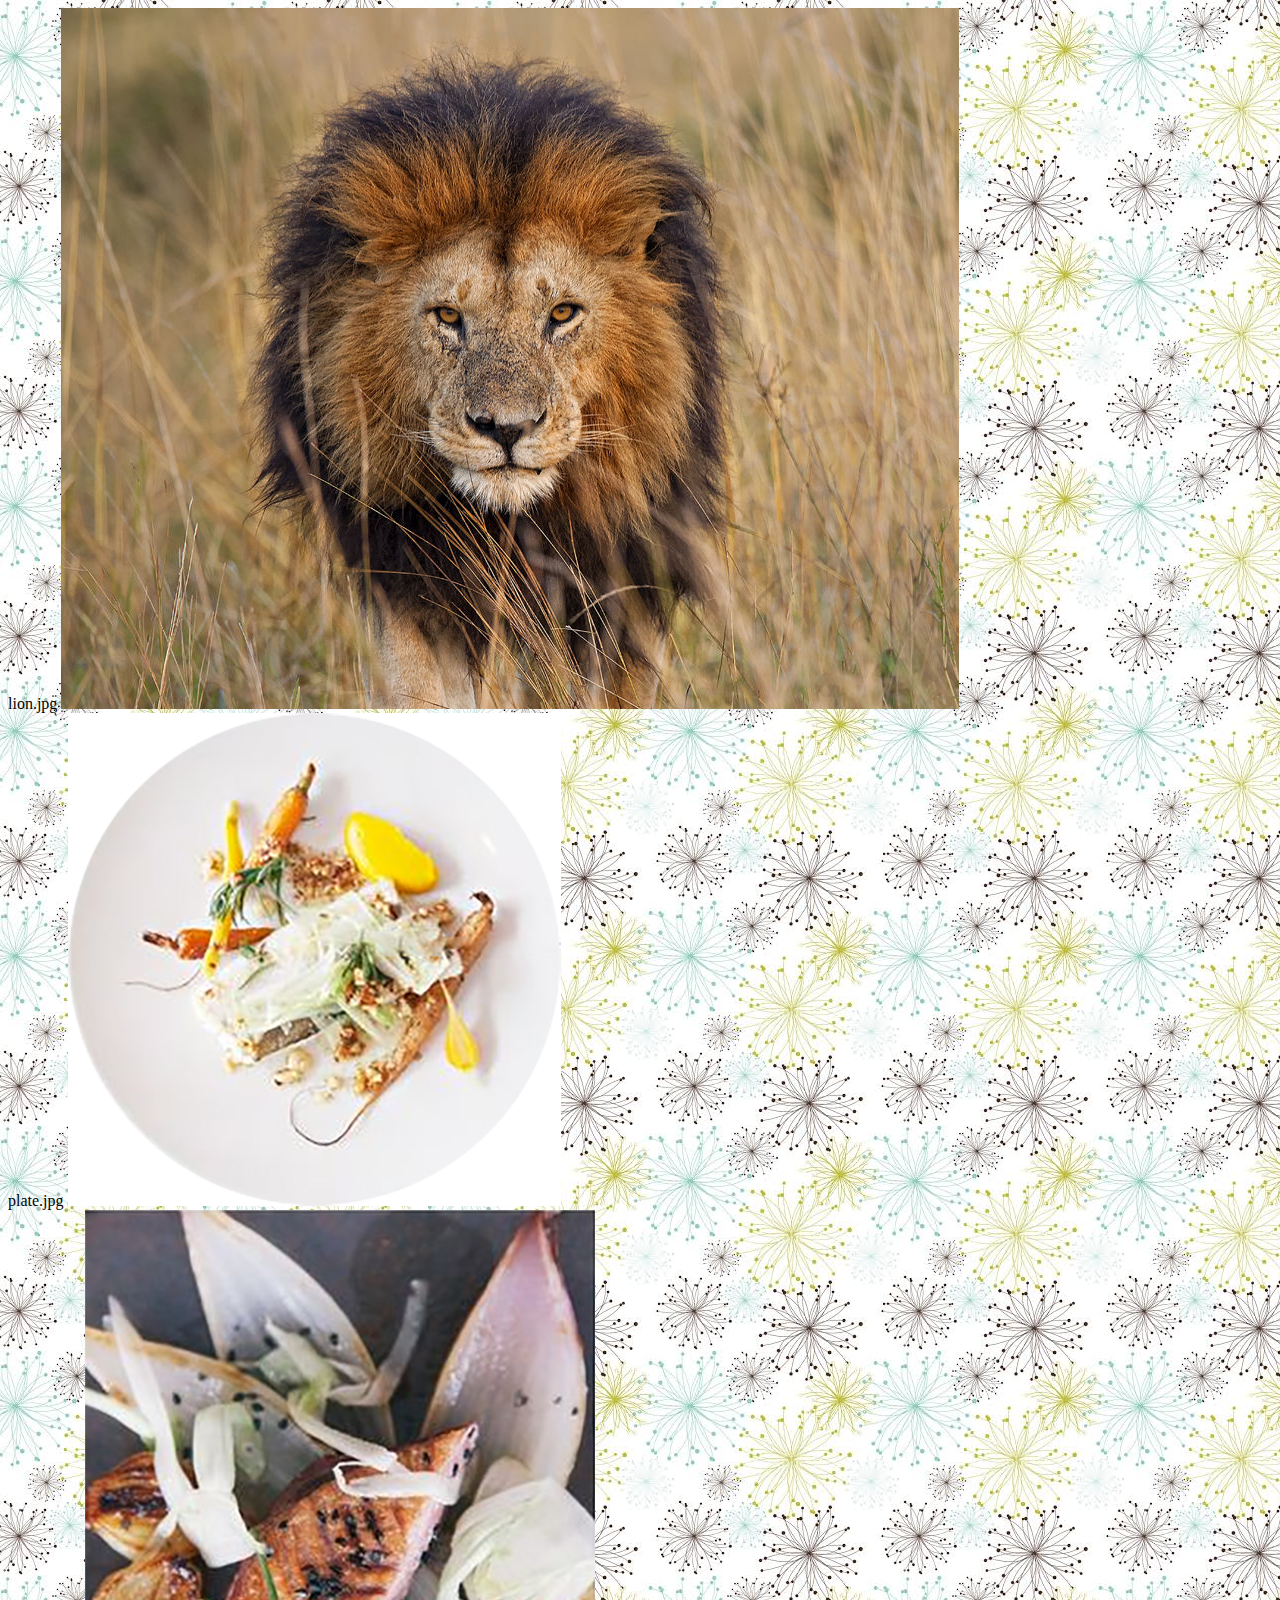
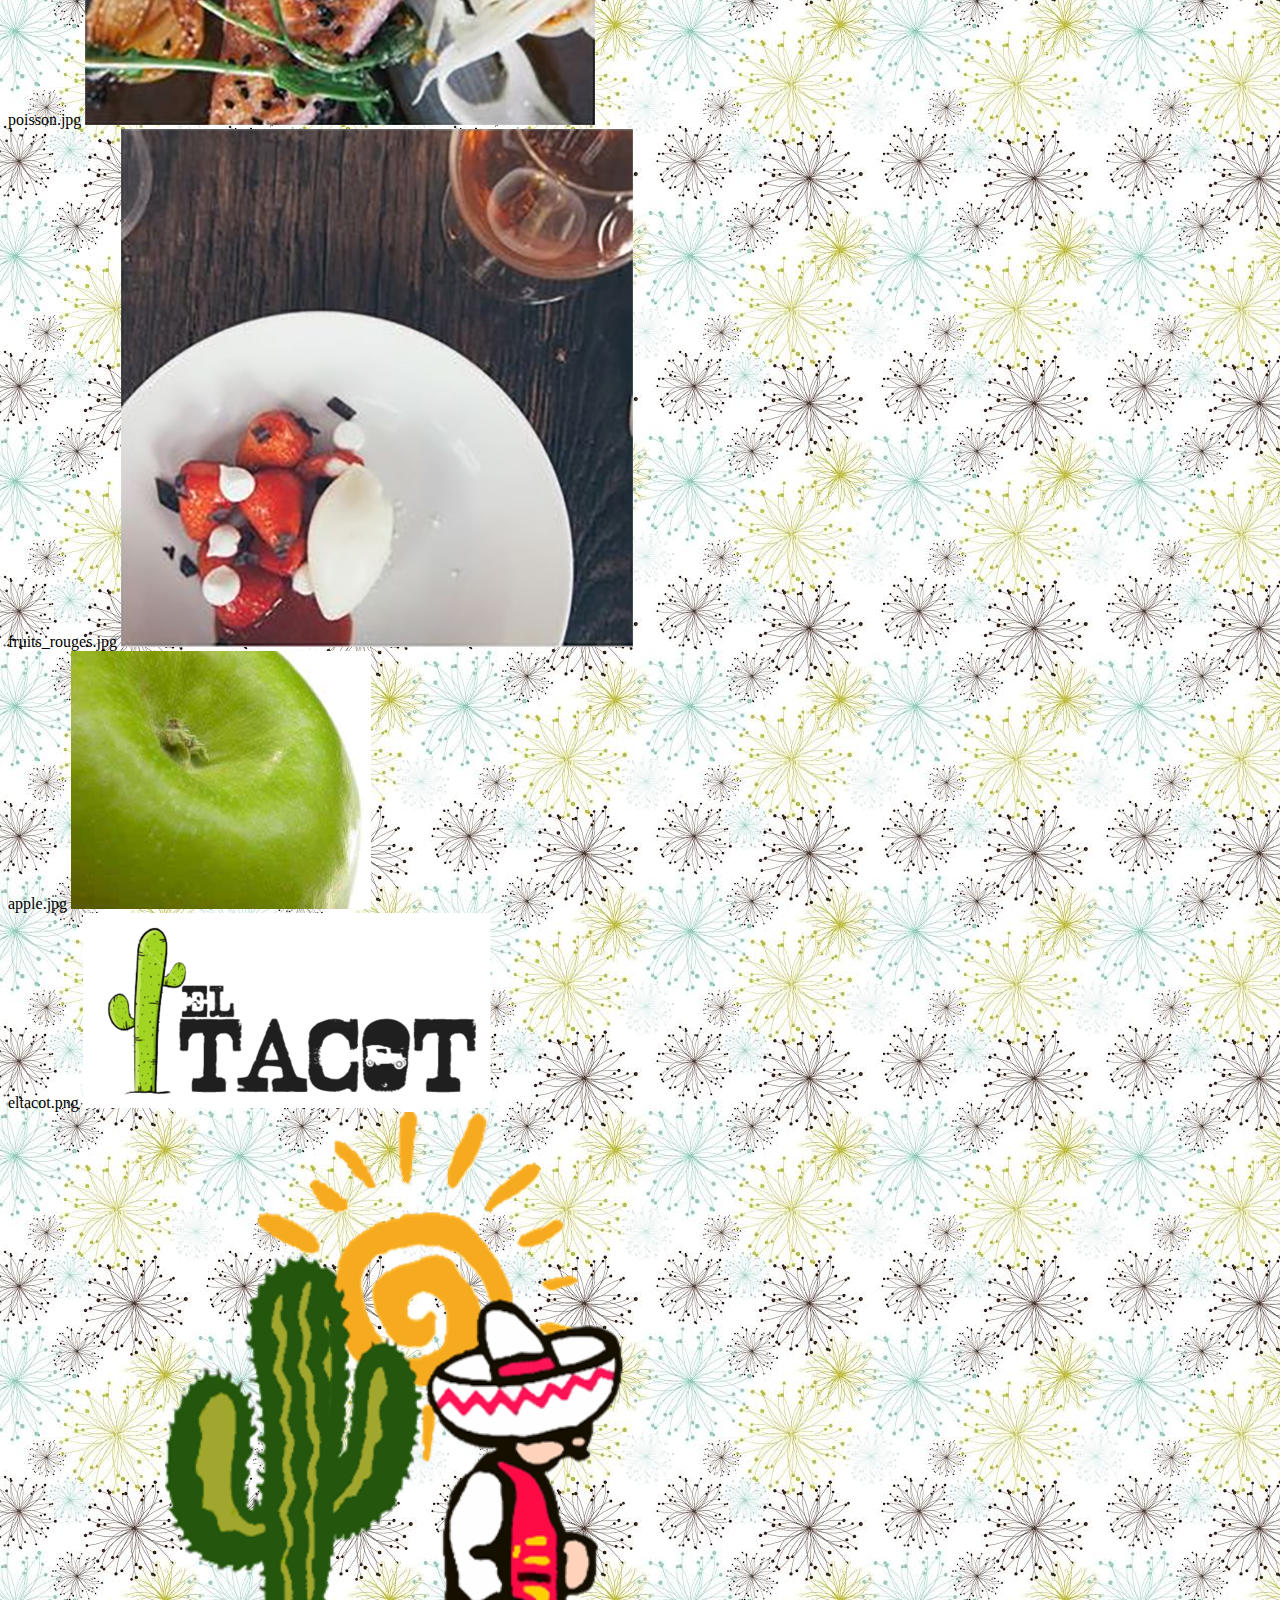
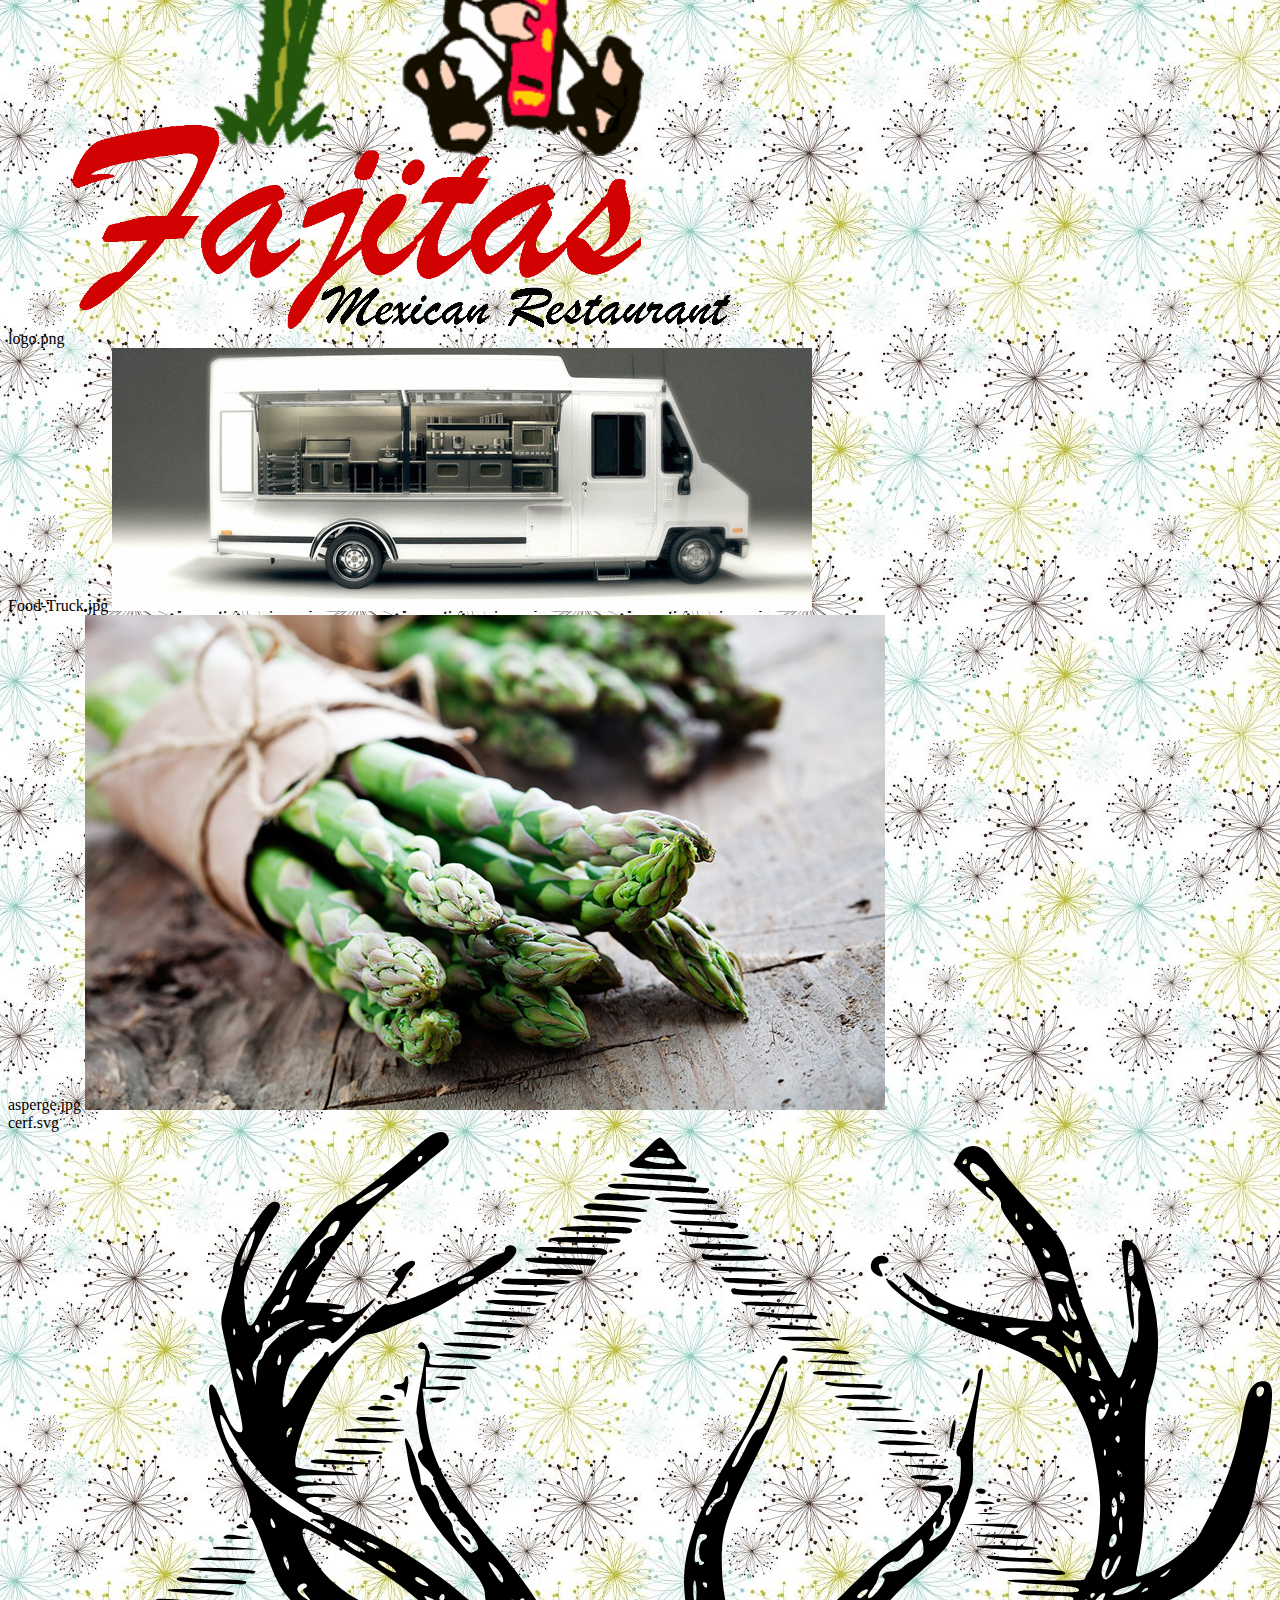
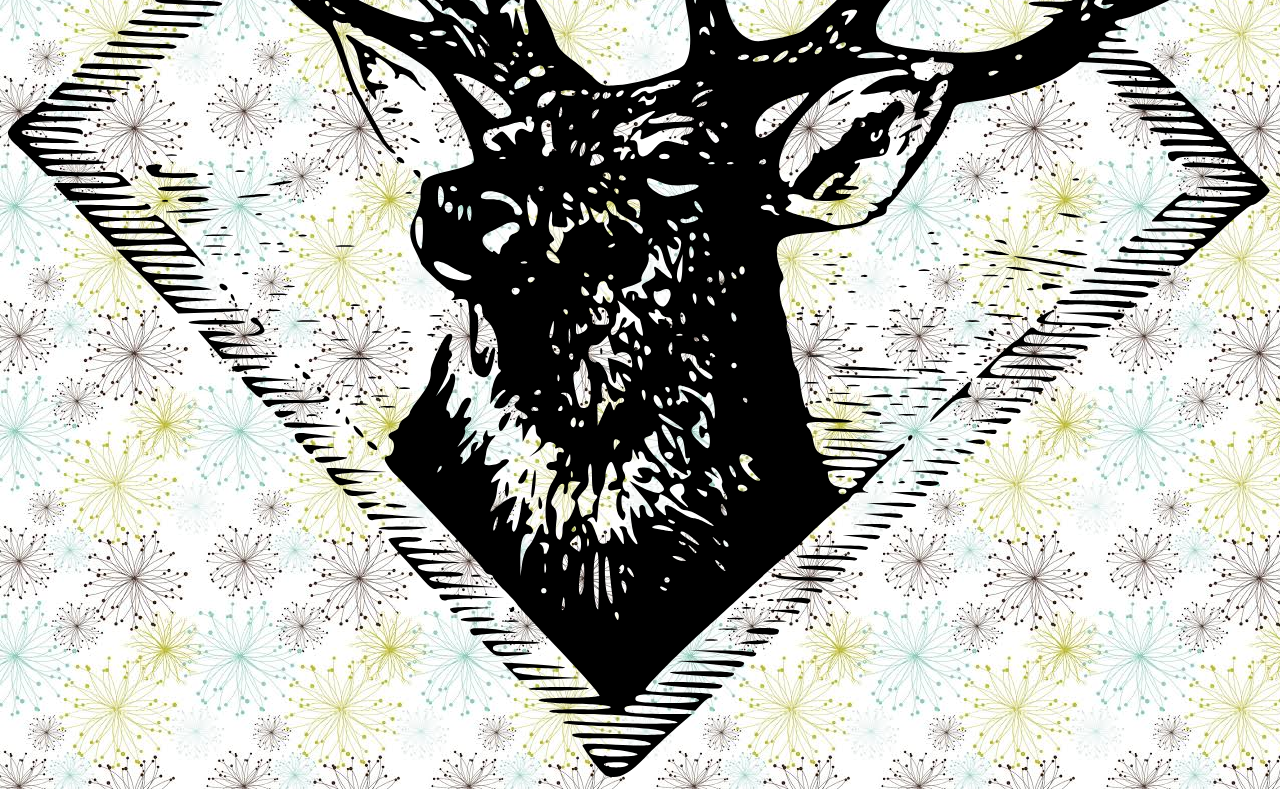
<file: site/index.html>
<!DOCTYPE html>
<html lang="en">
<head>
    <meta charset="utf-8" />
    <meta http-equiv="X-UA-Compatible" content="IE=edge">
    <title>Kevin</title>
    <meta name="viewport" content="width=device-width, initial-scale=1">
    <link rel="stylesheet" href="css/style.css">
</head>
<body>
        <li>lion.jpg
                <img src="img/lion.jpg" alt="lion"></li>
                <li>plate.jpg
                <img src="img/plate.jpg" alt="plate"></li>
                <li>poisson.jpg
                <img src="img/poisson.jpg" alt="poisson"></li>
                <li>fruits_rouges.jpg
                <img src="img/fruits_rouges.jpg" alt="fruits rouges"></li>
                <li>apple.jpg
                <img src="img/apple.jpg" alt="apple"></li>
                <li>eltacot.png
                <img src="img/eltacot.png" alt="eltacot"></li>
                <li>logo.png
                <img src="img/logo.png" alt="logo"></li>
                <li>Food-Truck.jpg
                <img src="img/Food-Truck.jpg" alt="Food-Truck"></li>
                <li>asperge.jpg
                <img src="img/asperge.jpg" alt="asperge"></li>
                <li>cerf.svg
                <img src="img/cerf.svg" alt="cerf"></li>
    <!-- <img src="img/logo.png" alt="Katana"> -->
    <!-- chemin relatif -->
    <!-- <img src="C:/xampp/htdocs/chemin/img/logo.png" alt="Katana"> -->
    <!-- chemin absolu -->
</body>
</html>
</file>
<file: site/css/style.css>
body {
/* background-color: crimson */
background-image: url(../img/bkg.jpg);
}
</file>
